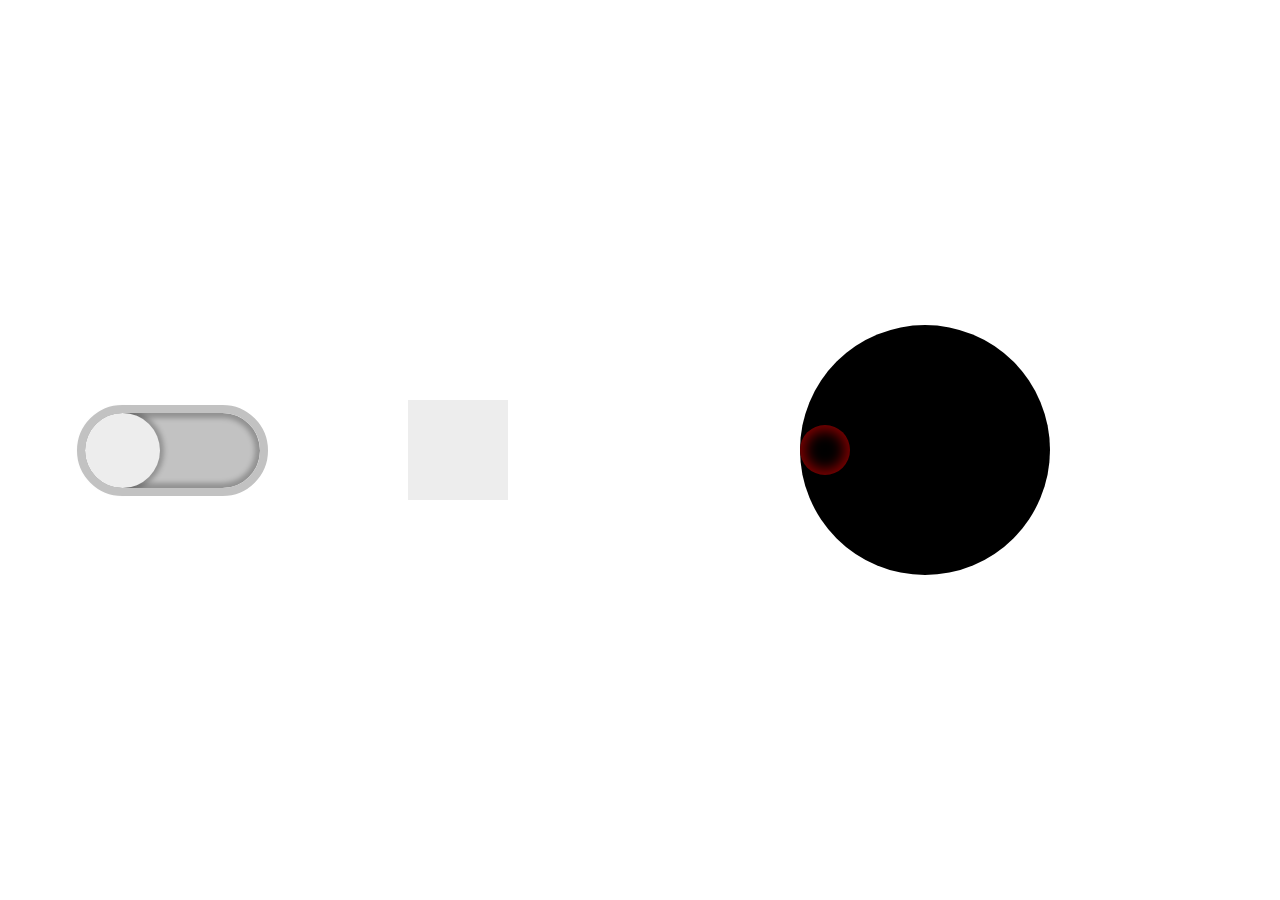
<file: animated_icons.html>
<!DOCTYPE html>
<html lang="en">
    <head>
        <meta charset="UTF-8" />
        <meta name="viewport" content="width=device-width, initial-scale=1.0">
        <link rel="stylesheet" a href="animated_icons.css">
        <title>AnimatedIcons</title>
    </head>
    <body>
        
        <section class="animated_icons_container">
            <div class="animated_icon1">
                <div class="toggle_back">
                    <div class="toggle"></div>
                </div>
            </div>
            <div class="animated_icon2">
                <div class="square"></div>
            </div>
            <div class="animated_icon3">
                <div class="circle_glow">
                    <div class="circle"></div>
                </div>
            </div>
        </section>
    
    
    <!--Add a <section> element to the page and apply class="animated-icons-container"
In your CSS, give this class these properties: position: fixed;, inset: 0;, display: grid;,
grid-template-columns: repeat(3, 1fr);, and place-items: center; to it.

Add three <div> elements with class="animated-icon-[0]" (replacing [0] with 1, 2, and 3)
inside the <section> element. Style these three divs in any way you choose. If you'd like
you can add an SVG icon or text to these divs to delve deeper, but it's not required.

Using the @keyframes rule and the animation property, give each of these divs a unique animation.
Create at least three @keyframes rules in your CSS to apply to your divs.-->
    
    </body>
</html>
</file>
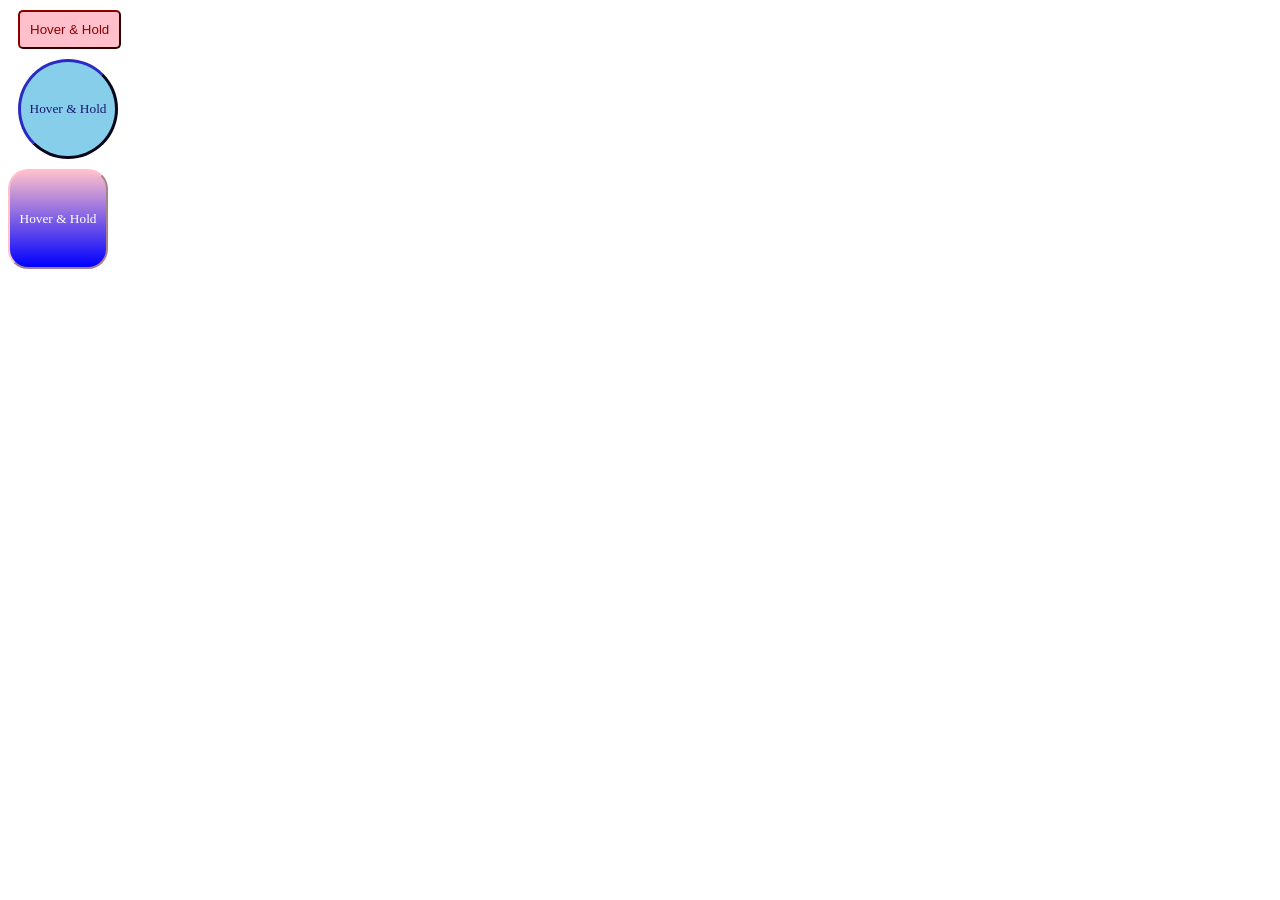
<file: button-transitions.html>
<!DOCTYPE html>
<html lang="en">
    <head>
        <meta charset="UTF-8" />
        <title>ButtonTransitions</title>
        <meta name="viewport" content="width=device-width, initial-scale=1.0">
        <link rel="stylesheet" a href="buttons.css">
    </head>
    <body>
        
        
        <div>
            <button class="button1">Hover & Hold</button>
            <button class="button2">Hover & Hold</button>
            <button class="button3">Hover & Hold</button>
        </div>
    <!--Create a div with three button tags (<button>Button 1</button>)
center them on the page using CSS
Align the buttons horizontally or vertically
Set the inner text of the buttons to "Button 1", "Button 2", and "Button 3".
Assign each button a unique class (ie: class="button-1")
give each button a unique style. Using CSS transitions
animate at least two properties on each button in the hover state (.button-1:hover). -->
    
    
    
    
    
    </body>
</html>
</file>
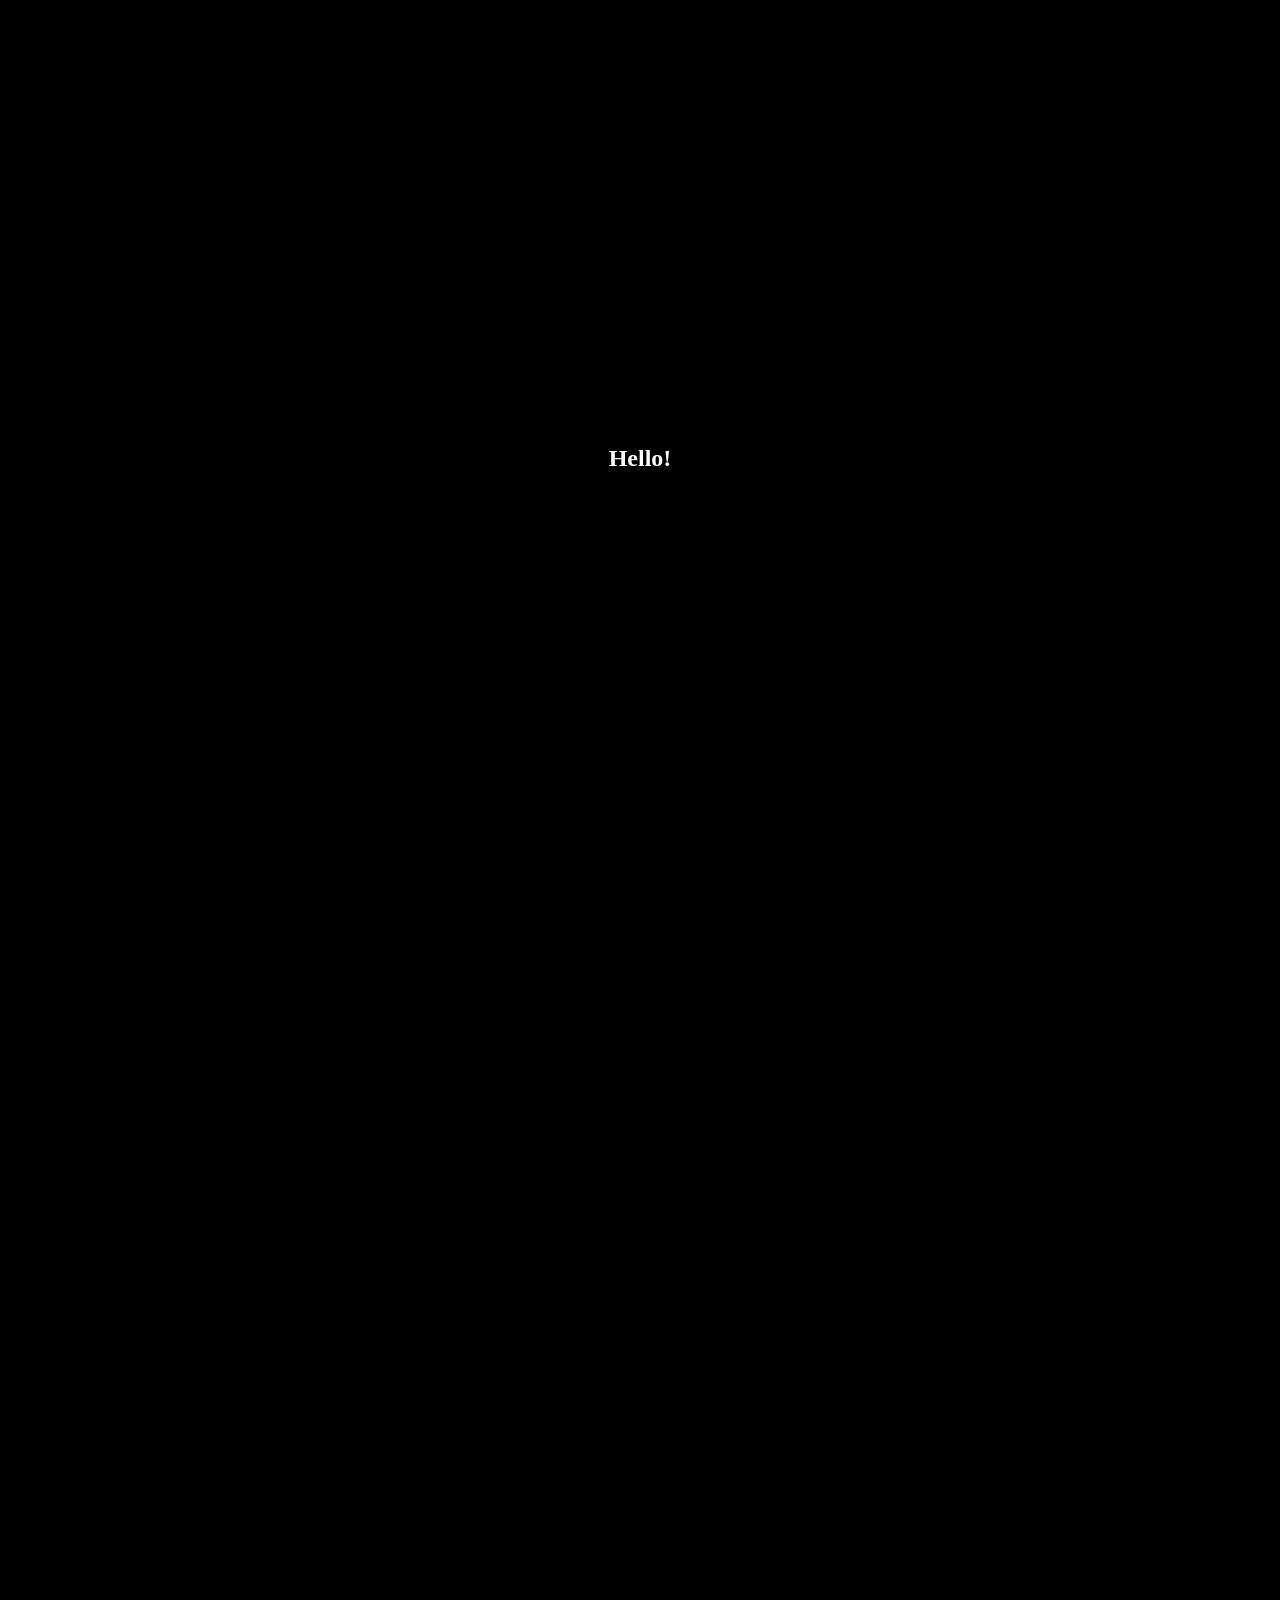
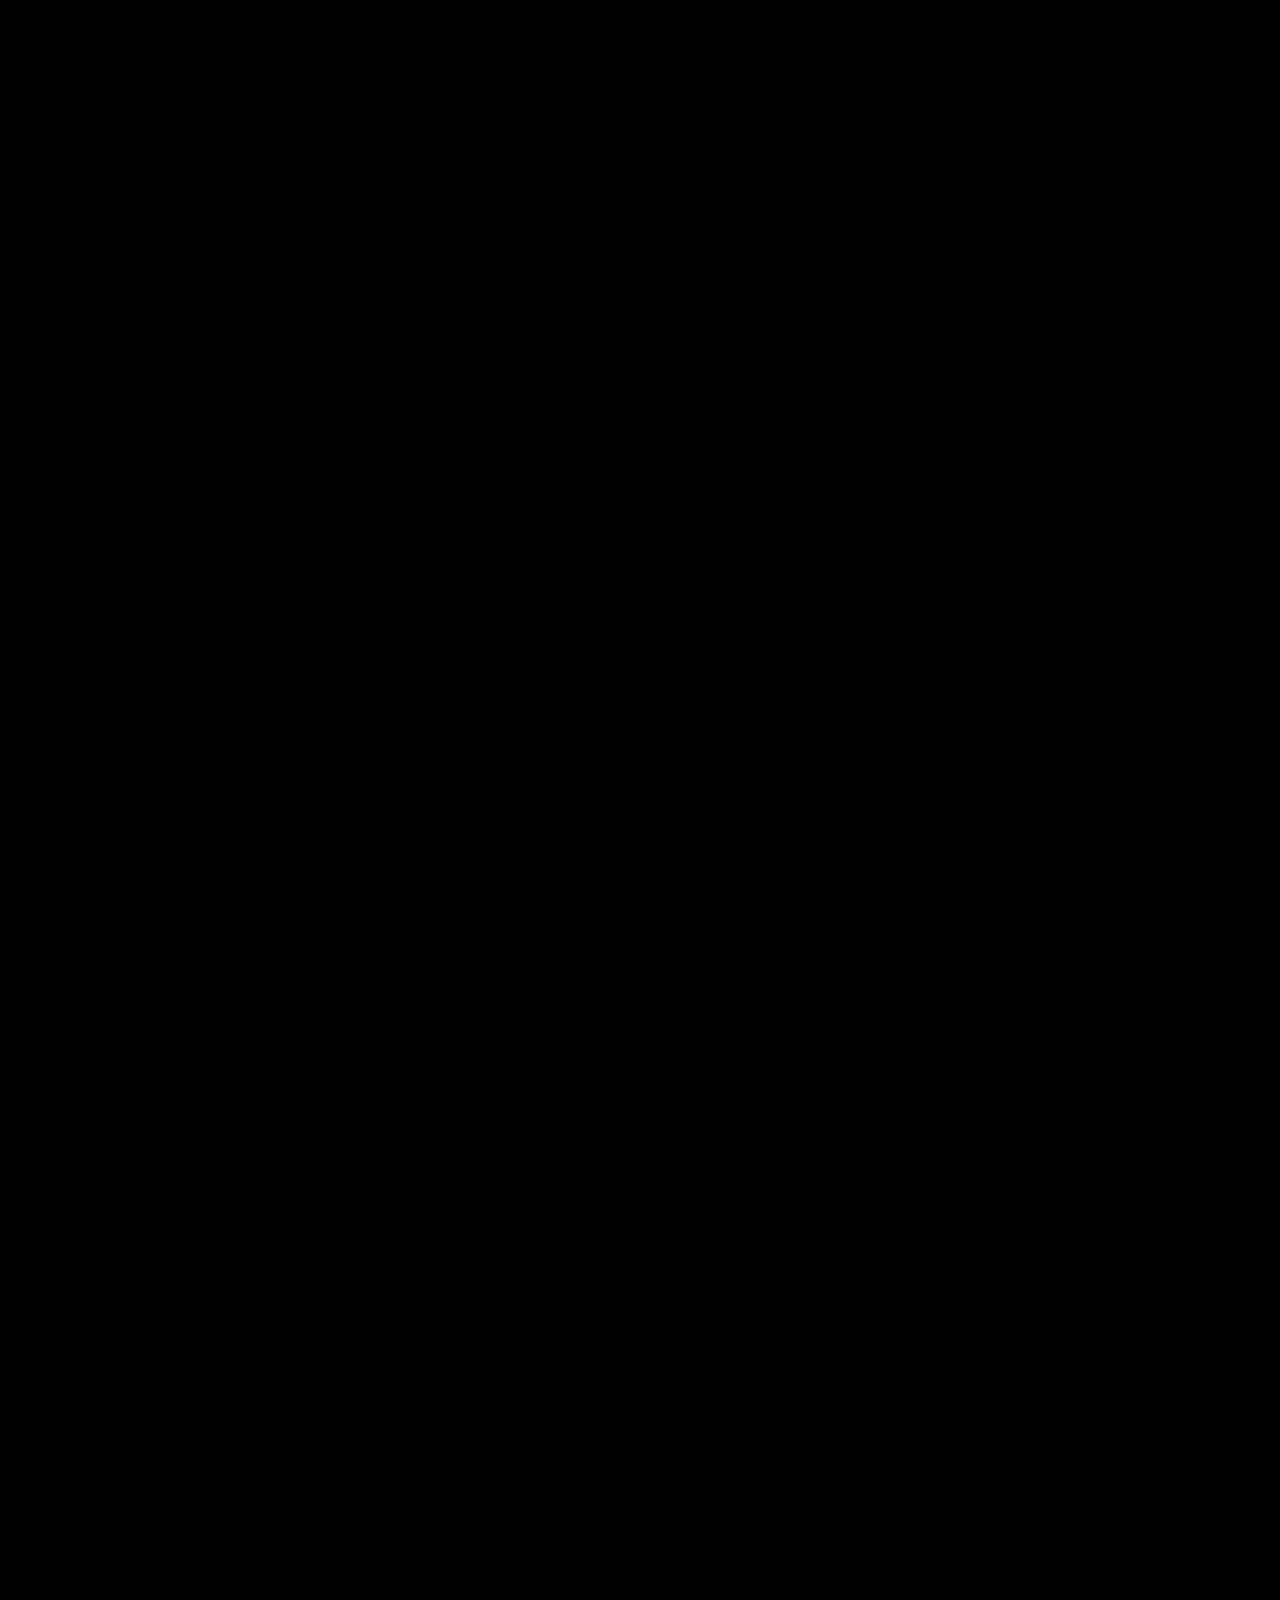
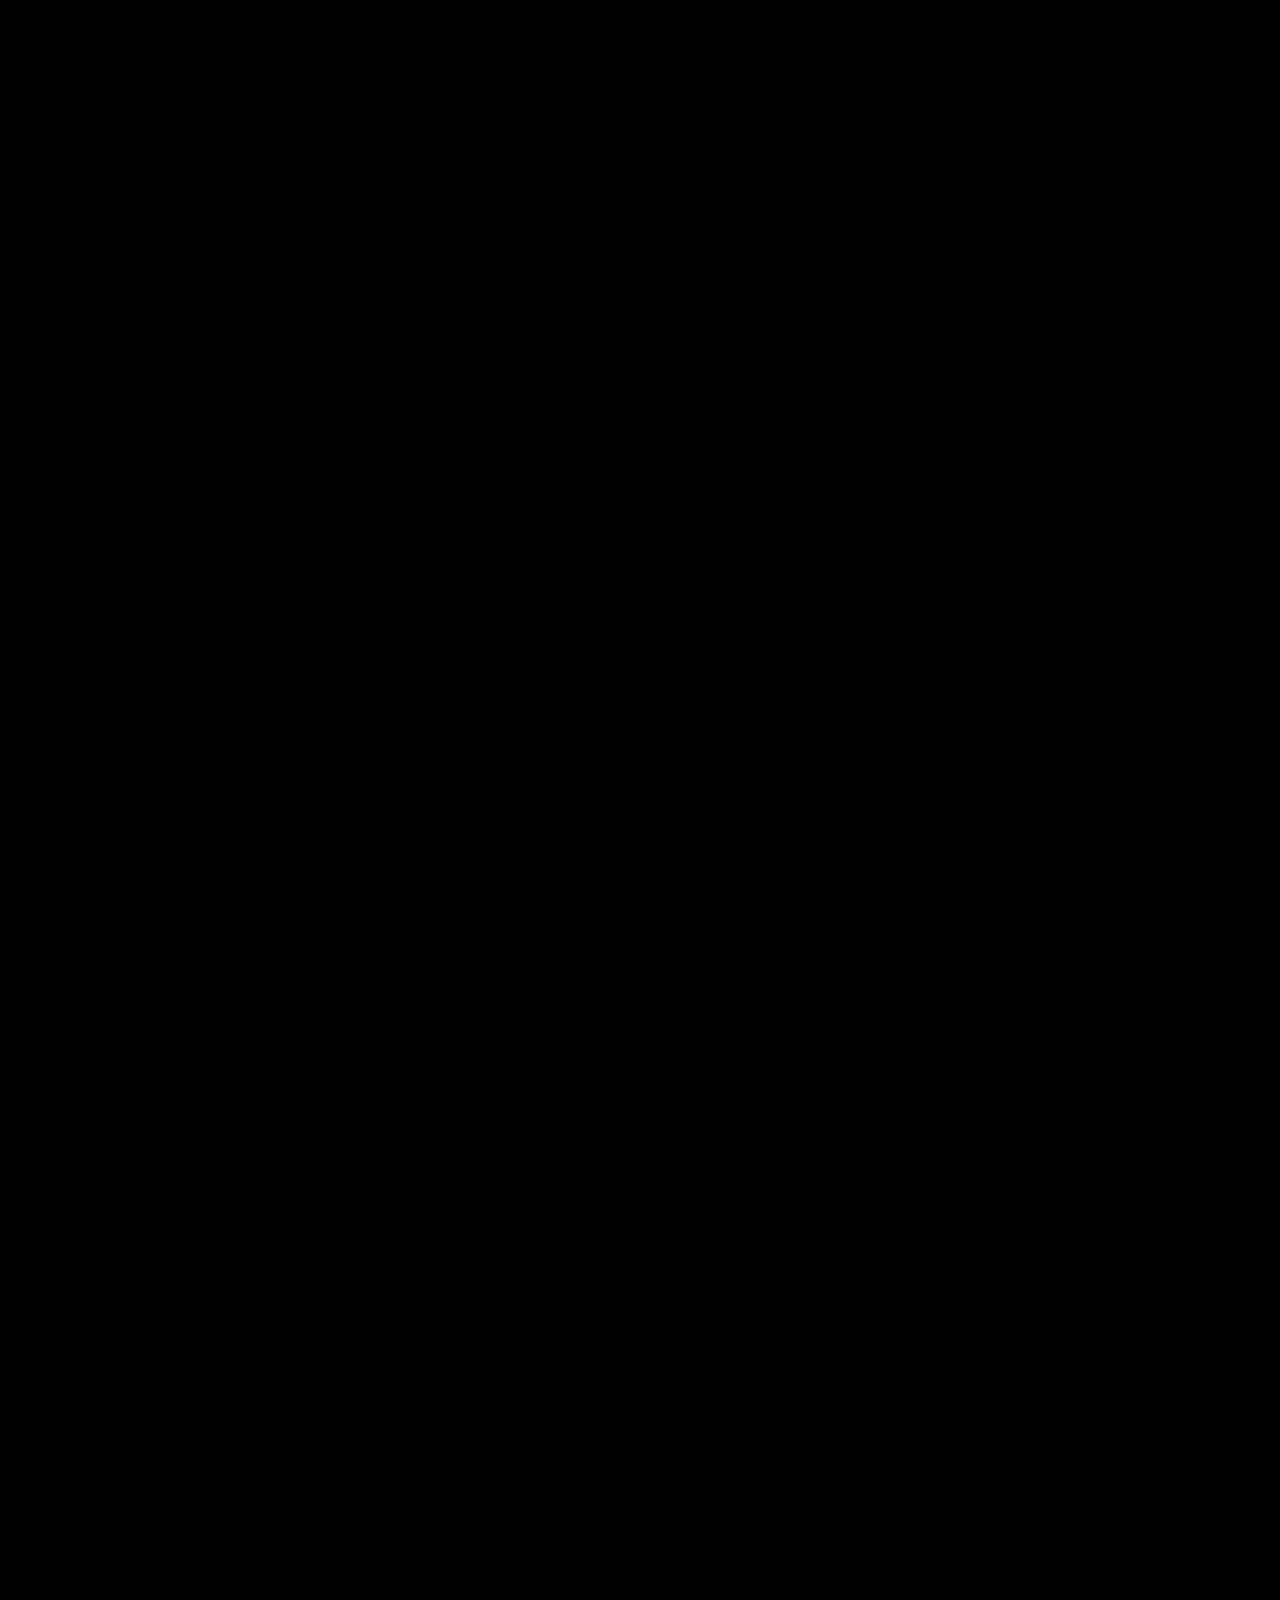
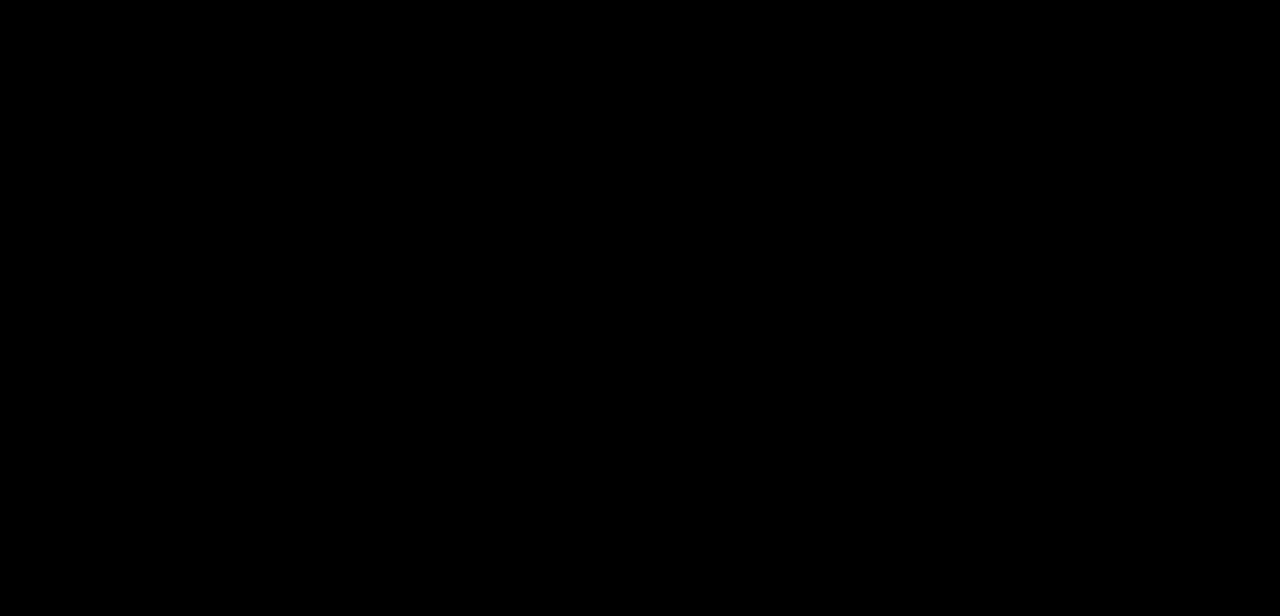
<file: scroll_animations.html>
<!DOCTYPE html>
<html lang="en">
    <head>
        <meta charset="UTF-8" />
        <link rel="stylesheet" a href="scroll_animations.css">
        <meta name="viewport" content="width=device-width, initial-scale=1.0">
        <script defer src="app.js"></script>
        <title>ScrollAnimations</title>
    </head>
    <body>
        <section class="hidden">
            <h1>Hello!</h1>
        </section>
        <section class="hidden">
            <h2>This is my scroll animations submission.</h2>
        </section>
        <section class="hidden">
            <h3>I have dabbled in quite a bit of html and css over the years. I'm a bit rusty but have done alright so far.</h3>
        </section>
        <section class="hidden">
            <h4>I have never touched java though, so hopefully I don't mess it up.</h4>
        </section>
        <section class="hidden">
            <h5><br>Update<br>I did mess it up. Many times. But finally got it in the end.</h5>
        </section>
        <section class="hidden">
            <h6>Here's my dog for the image requirement</h6>
            <img src="card-images/000046140007.jpg" alt id="Gizmo">
        </section>
        
    </body>
</html>
</file>
<file: buttons.css>
.button1 {
    color: darkred;
    background-color: pink;
    padding: 10px;
    border-radius: 5px;
    border-color:darkred;
    margin: 10px;
    display: block;
    justify-self: center;
    transition: color, padding, 2s;
}

.button1:hover {
    background-color: palevioletred;
    border-color: black;
    padding: 15px;
    color: black;
    border-width: 2px;
    display: block;
    justify-self: center;
    transition: padding .5s;
}

.button1:active {
    background-color: darkred;
    color: pink;
    border-color: pink;
    display: block;
    justify-self: center;
    transition: color 3s;
}

.button2 {
    font-family: fantasy;
    width: 100px;
    height: 100px;
    margin: 10px;
    background-color: skyblue;
    color: midnightblue;
    border-color: midnightblue;
    border-width: 3px;
    border-radius: 50px;
    display: block;
    justify-self: center;
    transition: width 1s;
}

.button2:hover {
    font-family: fantasy;
    width: 130px;
    height: 100px;
    margin: 10px;
    background-color: #3f6b7c;
    color: #0d0d3a;
    border-color: #0d0d3a;
    border-width: 3px;
    border-radius: 50px;
    display: block;
    justify-self: center;
    transition: width 1s;
}

.button2:active {
    font-family: fantasy;
    width: 130px;
    height: 100px;
    margin: 10px;
    background-color: red;
    color: darkred;
    border-color: darkred;
    border-radius: 40px;
    border-width: 4px;
    display: block;
    justify-self: center;
    transition: color, background-color, border-color, 3s;
}
.button3 {
    width: 100px;
    height: 100px;
    font-family: 'Times New Roman', Times, sans-serif;
    background: linear-gradient(pink,blue);
    border-radius: 20px;
    color: white;
    border-color: pink;
    display: block;
    justify-self: center;
    transition: height, width, 1s;
}

.button3:hover {
    width: 120px;
    height: 120px;
    font-family: 'Times New Roman', Times, sans-serif;
    font-size: 25px;
    background: linear-gradient(#af7e86,#1f1fa0);
    border-radius: 20px;
    color: #a9a9a9;
    border-color: #b77b86;
    display: block;
    justify-self: center;
    transition: height, width, 1s;
}

.button3:active {
    width: 110px;
    height: 110px;
    font-family: 'Times New Roman', Times, sans-serif;
    background: linear-gradient(blue,pink);
    font-size: 15px;
    border-radius: 20px;
    color: white;
    border-color: blue;
    display: block;
    justify-self: center;
}
</file>
<file: scroll_animations.css>
body {
    background-color: black;
    color: white;
}

section {
    display: grid;
    place-items: center;
    align-content: center;
    min-height: 100vh;
    text-align: center;
}
img {
    width: 100%;
}



.hidden {
    opacity: 0;
    filter: blur(5px);
    transform: translateX(-100%);
    transition: all 5s;
}

.show {
    opacity: 1;
    filter: blur(0);
    transform: translateX(0);
    
}
</file>
<file: animated_icons.css>
.animated_icons_container {
    display: grid;
    justify-items: center;
    inset: 0;
    position: fixed;
    grid-template-columns: repeat(3, 1fr);
    place-items: center;
    padding: 30px;
}

.toggle_back {
    height: 75px;
    width: 175px;
    background-color:#c2c2c2;
    border-radius: 50px;
    align-content: center;
    outline-style: solid;
    outline-width: 8px;
    outline-color:#c2c2c2;
    box-shadow: inset 0 0 5px 5px rgba(0 0 0 /25%); 
}

.toggle {
    height: 75px;
    width: 75px;
    background-color: #ededed;
    border-radius: 75px;
    box-shadow: 0 0 5px 4px rgba(0 0 0 /25%);
    animation-name: toggle;
    animation-duration: 2s;
    animation-iteration-count: infinite;
    animation-direction: alternate;
    animation-timing-function: cubic-bezier(1, 0, 0, 1);
}

@keyframes toggle {
    from {}
    
    to {
        translate:100px 0}
}

.animated_icon2 {
    padding: 50px;
}

.square {
    height: 100px;
    width: 100px;
    background-color: #ededed;
    animation-name: square;
    animation-duration: 5s;
    animation-iteration-count: infinite;
    position: relative;
    animation-timing-function: cubic-bezier(0.55, 0.055, 0.675, 0.19);
}

@keyframes square {
  0%   {background-color:#008bff; left:0; top:0;}  
  25%  {background-color:#ff00a2; left:200px; top:0;}
  50%  {background-color:#fffd00; left:200px; top:200px;}
  75%  {background-color:#000000; left:0; top:200px;}
  100% {background-color:#008bff; left:0; top:0;}
}
.animated_icon3 {
    padding: 200px
}
.circle_glow {
    height: 250px;
    width: 250px;
    background-color: black;
    align-content: center;
    border-radius: 200px;
}

.circle {
    width: 50px;
    height: 50px;
    border-radius: 25px;
    background-color: black;
    animation-name: circle;
    animation-iteration-count: infinite;
    position: relative;
    box-shadow: inset 0 0 13px 5px rgba(500 0 0 /50%);
    animation-duration: 3s;
    justify-self: center;
    animation-timing-function: cubic-bezier(0.68, -0.55, 0.265, 1.55);
}

@keyframes circle {
    0%   {box-shadow: inset 0 0 13px 5px rgba(500 0 0 /50%); transform: rotate(0deg) 
    translateY(75px) rotate(0deg);}

    50% {box-shadow: inset 0 0 13px 5px rgba(0 0 500 /50%); transform: rotate(0deg) 
    translateY(75px) rotate(0deg);}

  100% {box-shadow: inset 0 0 13px 5px rgba(500 0 0 /50%); transform: rotate(360deg) 
    translateY(75px) rotate(-360deg);} 
}
</file>
